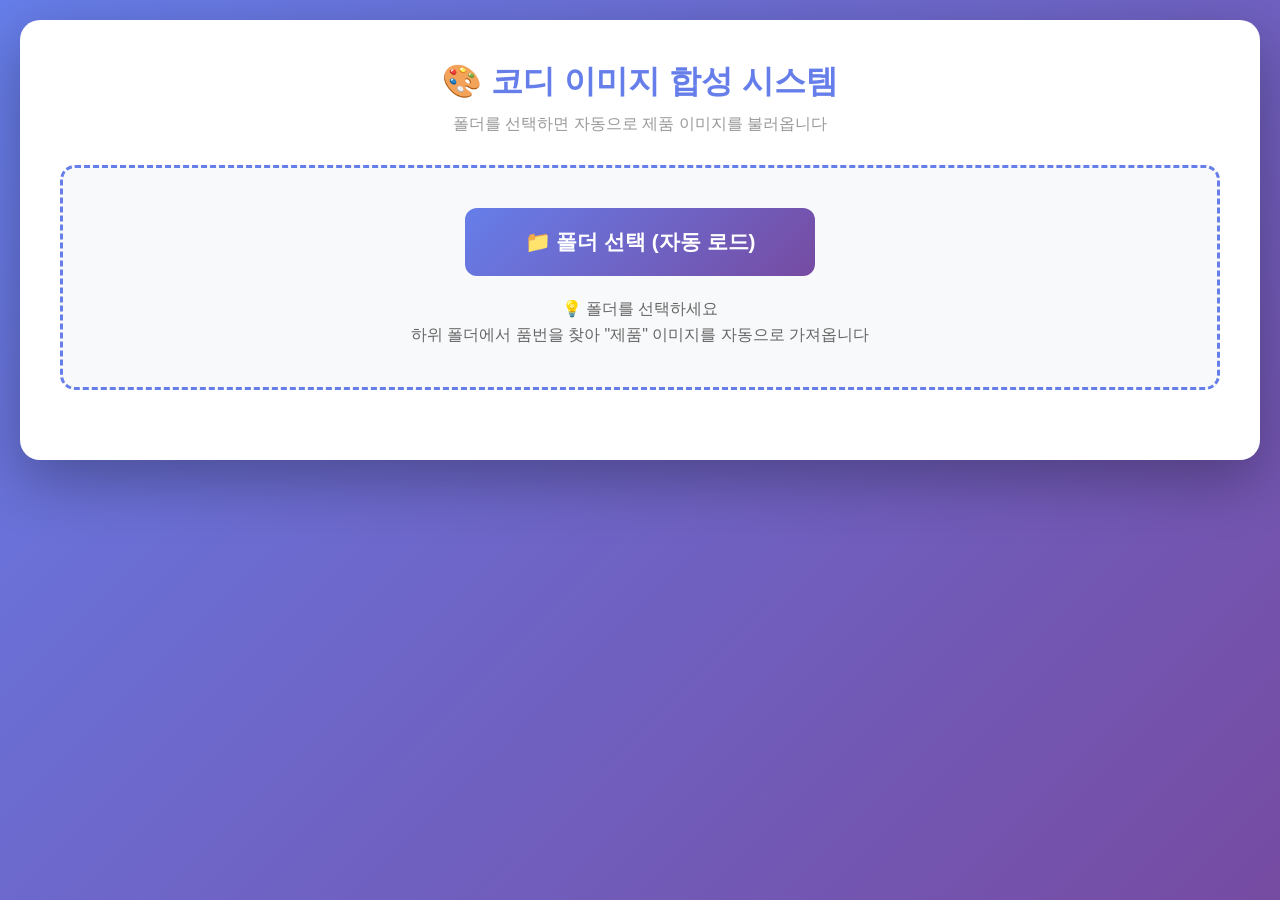
<file: coordination/coordination_final.html>
<!DOCTYPE html>
<html lang="ko">
<head>
    <meta charset="UTF-8">
    <meta name="viewport" content="width=device-width, initial-scale=1.0">
    <title>코디 이미지 합성 시스템</title>
    <style>
        * {
            margin: 0;
            padding: 0;
            box-sizing: border-box;
        }

        body {
            font-family: -apple-system, BlinkMacSystemFont, 'Segoe UI', sans-serif;
            background: linear-gradient(135deg, #667eea 0%, #764ba2 100%);
            min-height: 100vh;
            padding: 20px;
        }

        .container {
            max-width: 1600px;
            margin: 0 auto;
            background: white;
            border-radius: 20px;
            padding: 40px;
            box-shadow: 0 20px 60px rgba(0, 0, 0, 0.3);
        }

        h1 {
            text-align: center;
            color: #667eea;
            margin-bottom: 10px;
            font-size: 2em;
        }

        .subtitle {
            text-align: center;
            color: #999;
            margin-bottom: 30px;
        }

        .upload-section {
            background: #f8f9fa;
            border-radius: 15px;
            padding: 40px;
            margin-bottom: 30px;
            text-align: center;
            border: 3px dashed #667eea;
        }

        .upload-button {
            background: linear-gradient(135deg, #667eea 0%, #764ba2 100%);
            color: white;
            padding: 20px 60px;
            border: none;
            border-radius: 12px;
            font-size: 1.3em;
            font-weight: 700;
            cursor: pointer;
            transition: transform 0.2s;
            display: inline-block;
        }

        .upload-button:hover {
            transform: translateY(-3px);
            box-shadow: 0 5px 20px rgba(102, 126, 234, 0.5);
        }

        input[type="file"] {
            display: none;
        }

        .upload-info {
            margin-top: 20px;
            color: #666;
            font-size: 1em;
            line-height: 1.6;
        }

        .selection-area {
            display: grid;
            grid-template-columns: 1fr 500px;
            gap: 40px;
        }

        .images-section {
            overflow-y: auto;
            max-height: 80vh;
            padding-right: 10px;
        }

        .category-section {
            margin-bottom: 40px;
        }

        .category-title {
            font-size: 1.3em;
            font-weight: 700;
            color: #667eea;
            margin-bottom: 20px;
            padding-bottom: 10px;
            border-bottom: 3px solid #667eea;
        }

        .images-grid {
            display: grid;
            grid-template-columns: repeat(auto-fill, minmax(150px, 1fr));
            gap: 20px;
        }

        .image-card {
            position: relative;
            border: 4px solid #e0e0e0;
            border-radius: 15px;
            overflow: hidden;
            cursor: pointer;
            transition: all 0.3s;
            background: white;
        }

        .image-card:hover {
            transform: translateY(-5px);
            box-shadow: 0 10px 25px rgba(0,0,0,0.2);
            border-color: #667eea;
        }

        .image-card.selected {
            border-color: #667eea;
            box-shadow: 0 0 25px rgba(102, 126, 234, 0.8);
        }

        .image-card img {
            width: 100%;
            height: 200px;
            object-fit: cover;
        }

        .image-info {
            padding: 12px;
            background: white;
            text-align: center;
        }

        .product-code {
            font-weight: 700;
            color: #333;
            font-size: 0.9em;
            margin-bottom: 4px;
        }

        .category-name {
            font-size: 0.8em;
            color: #999;
        }

        .select-badge {
            position: absolute;
            top: 10px;
            right: 10px;
            background: #667eea;
            color: white;
            padding: 8px 16px;
            border-radius: 25px;
            font-size: 0.9em;
            font-weight: 700;
            display: none;
        }

        .image-card.selected .select-badge {
            display: block;
        }

        .preview-section {
            position: sticky;
            top: 20px;
        }

        .preview-header {
            font-size: 1.4em;
            font-weight: 700;
            margin-bottom: 15px;
            color: #333;
        }

        .selected-count {
            color: #667eea;
            font-size: 1.1em;
            margin-bottom: 20px;
            font-weight: 600;
        }

        .selected-list {
            background: #f8f9fa;
            border-radius: 15px;
            padding: 20px;
            min-height: 200px;
            max-height: 400px;
            overflow-y: auto;
            margin-bottom: 25px;
        }

        .selected-item {
            background: white;
            border-radius: 12px;
            padding: 15px;
            margin-bottom: 15px;
            border: 2px solid #e0e0e0;
        }

        .selected-item-header {
            display: flex;
            align-items: center;
            gap: 15px;
            margin-bottom: 15px;
        }

        .selected-item img {
            width: 70px;
            height: 93px;
            object-fit: cover;
            border-radius: 8px;
        }

        .selected-item-info {
            flex: 1;
        }

        .selected-item-code {
            font-weight: 700;
            font-size: 1em;
            color: #667eea;
            margin-bottom: 4px;
        }

        .selected-item-category {
            font-size: 0.85em;
            color: #999;
        }

        .selected-item-remove {
            background: #fa709a;
            color: white;
            border: none;
            border-radius: 50%;
            width: 32px;
            height: 32px;
            cursor: pointer;
            font-size: 20px;
            line-height: 1;
            transition: transform 0.2s;
        }

        .selected-item-remove:hover {
            transform: scale(1.15);
        }

        .layer-controls {
            background: #f0f0f0;
            border-radius: 10px;
            padding: 15px;
        }

        .control-group {
            margin-bottom: 15px;
        }

        .control-group:last-child {
            margin-bottom: 0;
        }

        .control-label {
            display: flex;
            justify-content: space-between;
            font-size: 0.85em;
            color: #555;
            margin-bottom: 8px;
            font-weight: 600;
        }

        .control-value {
            color: #667eea;
            font-weight: 700;
        }

        input[type="range"] {
            width: 100%;
            height: 6px;
            border-radius: 5px;
            background: #ddd;
            outline: none;
        }

        input[type="range"]::-webkit-slider-thumb {
            -webkit-appearance: none;
            appearance: none;
            width: 18px;
            height: 18px;
            border-radius: 50%;
            background: #667eea;
            cursor: pointer;
        }

        .filter-grid {
            display: grid;
            grid-template-columns: 1fr 1fr;
            gap: 12px;
        }

        .composite-preview {
            background: #f8f9fa;
            border-radius: 15px;
            padding: 25px;
            text-align: center;
            margin-bottom: 25px;
            min-height: 300px;
            border: 3px solid #e0e0e0;
        }

        .composite-preview img {
            max-width: 100%;
            max-height: 500px;
            border-radius: 12px;
            box-shadow: 0 5px 20px rgba(0,0,0,0.15);
        }

        .composite-placeholder {
            padding: 120px 20px;
            color: #bbb;
            font-size: 1.2em;
        }

        .button-group {
            display: flex;
            flex-direction: column;
            gap: 15px;
        }

        .btn {
            padding: 20px;
            border: none;
            border-radius: 12px;
            font-size: 1.1em;
            cursor: pointer;
            transition: all 0.2s;
            font-weight: 700;
        }

        .btn:hover {
            transform: translateY(-2px);
            box-shadow: 0 5px 20px rgba(0,0,0,0.2);
        }

        .btn-primary {
            background: linear-gradient(135deg, #667eea 0%, #764ba2 100%);
            color: white;
        }

        .btn-success {
            background: linear-gradient(135deg, #43e97b 0%, #38f9d7 100%);
            color: white;
        }

        .btn-warning {
            background: linear-gradient(135deg, #fa709a 0%, #fee140 100%);
            color: white;
        }

        .status-message {
            margin-top: 15px;
            padding: 15px;
            border-radius: 10px;
            text-align: center;
            font-size: 0.95em;
            font-weight: 600;
        }

        .status-success {
            background: #d4edda;
            color: #155724;
        }

        .status-error {
            background: #f8d7da;
            color: #721c24;
        }

        .empty-state {
            text-align: center;
            padding: 60px 20px;
            color: #bbb;
            font-size: 1.05em;
        }

        .hidden {
            display: none;
        }
    </style>
</head>
<body>
    <div class="container">
        <h1>🎨 코디 이미지 합성 시스템</h1>
        <p class="subtitle">폴더를 선택하면 자동으로 제품 이미지를 불러옵니다</p>

        <!-- Upload Section -->
        <div class="upload-section" id="uploadSection">
            <label for="folderInput" class="upload-button">
                📁 폴더 선택 (자동 로드)
            </label>
            <input type="file" id="folderInput" webkitdirectory directory multiple>
            <div class="upload-info">
                💡 폴더를 선택하세요<br>
                하위 폴더에서 품번을 찾아 "제품" 이미지를 자동으로 가져옵니다
            </div>
        </div>

        <div class="selection-area hidden" id="selectionArea">
            <!-- Left: Image Selection -->
            <div class="images-section">
                <!-- Quick Navigation -->
                <div style="position: sticky; top: 0; background: white; z-index: 10; padding: 15px 0; margin-bottom: 20px; border-bottom: 2px solid #eee;">
                    <div style="display: flex; gap: 10px; flex-wrap: wrap;">
                        <button onclick="scrollToCategory('top')" style="flex: 1; min-width: 100px; padding: 12px 20px; background: linear-gradient(135deg, #667eea 0%, #764ba2 100%); color: white; border: none; border-radius: 8px; font-weight: 600; cursor: pointer; transition: transform 0.2s;" onmouseover="this.style.transform='translateY(-2px)'" onmouseout="this.style.transform='translateY(0)'">
                            👔 상의
                        </button>
                        <button onclick="scrollToCategory('bottom')" style="flex: 1; min-width: 100px; padding: 12px 20px; background: linear-gradient(135deg, #43e97b 0%, #38f9d7 100%); color: white; border: none; border-radius: 8px; font-weight: 600; cursor: pointer; transition: transform 0.2s;" onmouseover="this.style.transform='translateY(-2px)'" onmouseout="this.style.transform='translateY(0)'">
                            👖 하의
                        </button>
                        <button onclick="scrollToCategory('dress')" style="flex: 1; min-width: 100px; padding: 12px 20px; background: linear-gradient(135deg, #fa709a 0%, #fee140 100%); color: white; border: none; border-radius: 8px; font-weight: 600; cursor: pointer; transition: transform 0.2s;" onmouseover="this.style.transform='translateY(-2px)'" onmouseout="this.style.transform='translateY(0)'">
                            👗 원피스
                        </button>
                    </div>
                </div>
                <div id="imagesSection"></div>
            </div>

            <!-- Right: Preview & Controls -->
            <div class="preview-section">
                <div class="preview-header">선택된 이미지</div>
                <div class="selected-count" id="selectedCount">0개 선택됨</div>
                <div class="selected-list" id="selectedList">
                    <div class="empty-state">이미지를 선택해주세요</div>
                </div>

                <div class="composite-preview" id="compositePreview">
                    <div class="composite-placeholder">합성하기를 클릭하세요</div>
                </div>

                <div style="margin-bottom: 20px; background: #f8f9fa; padding: 15px; border-radius: 10px;">
                    <div style="display: flex; justify-content: space-between; margin-bottom: 8px;">
                        <span style="font-size: 0.9em; font-weight: 600; color: #555;">배경 제거 강도</span>
                        <span style="font-size: 0.9em; font-weight: 700; color: #667eea;" id="bgThresholdValue">200</span>
                    </div>
                    <input type="range" id="bgThreshold" min="150" max="250" step="5" value="200"
                           oninput="document.getElementById('bgThresholdValue').textContent = this.value"
                           style="width: 100%;">
                    <div style="font-size: 0.75em; color: #999; margin-top: 5px;">
                        낮을수록 더 많이 제거 (150-250)
                    </div>
                </div>

                <div class="button-group">
                    <button class="btn btn-primary" onclick="renderComposite()">🎨 합성하기</button>
                    <button class="btn btn-success" onclick="addToCart()">🛒 장바구니 추가</button>
                    <button class="btn btn-warning" onclick="clearSelection()">🗑️ 선택 초기화</button>
                </div>
                <div id="statusMessage"></div>

                <!-- 장바구니 섹션 -->
                <div style="margin-top: 30px; padding: 20px; background: #f8f9fa; border-radius: 10px;">
                    <div style="display: flex; justify-content: space-between; align-items: center; margin-bottom: 15px;">
                        <h3 style="margin: 0;">🛒 장바구니</h3>
                        <button class="btn btn-primary" onclick="sendToSlack()" style="padding: 10px 20px;">📤 코디완료 (슬랙전송)</button>
                    </div>
                    <div id="cartSection" style="max-height: 400px; overflow-y: auto;">
                        <div style="text-align: center; color: #999; padding: 20px;">장바구니가 비어있습니다</div>
                    </div>
                </div>
            </div>
        </div>
    </div>

    <script>
        // Category mapping
        const CATEGORY_MAP = {
            'BL': { type: 'top', name: '블라우스' },
            'CA': { type: 'top', name: '카디건' },
            'SW': { type: 'top', name: '스웨터' },
            'TS': { type: 'top', name: '티셔츠' },
            'JK': { type: 'top', name: '재킷' },
            'CT': { type: 'top', name: '코트' },
            'VT': { type: 'top', name: '조끼' },
            'PT': { type: 'bottom', name: '팬츠' },
            'SK': { type: 'bottom', name: '스커트' },
            'OP': { type: 'dress', name: '원피스' },
            'ST': { type: 'set', name: '셋업' }
        };

        // State
        let uploadedImages = [];
        let selectedImages = [];
        let layerSettings = {};
        let compositeDataURL = null;
        let cart = []; // 장바구니 (최대 20개)

        // Scroll to category
        function scrollToCategory(categoryKey) {
            const element = document.getElementById(`category-${categoryKey}`);
            if (element) {
                element.scrollIntoView({ behavior: 'smooth', block: 'start' });
            }
        }

        // Extract product code
        function extractProductCode(filepath) {
            const match = filepath.match(/([A-Z]{2}\d{2}[A-Z][A-Z]{2}\d{3})/);
            return match ? match[1] : null;
        }

        // Parse product code
        function parseProductCode(productCode) {
            const pattern = /^([A-Z]{2})(\d{2})([A-Z])([A-Z]{2})(\d{3})$/;
            const match = productCode.match(pattern);
            if (!match) return null;

            const [_, brand, year, season, categoryCode, serial] = match;
            const categoryInfo = CATEGORY_MAP[categoryCode];
            if (!categoryInfo) return null;

            return {
                productCode,
                categoryType: categoryInfo.type,
                categoryName: categoryInfo.name
            };
        }

        // Wait for DOM to be ready
        document.addEventListener('DOMContentLoaded', function() {
            console.log('DOM loaded, setting up folder upload...');

            // Folder upload
            const folderInput = document.getElementById('folderInput');

            if (!folderInput) {
                console.error('folderInput not found!');
                return;
            }

            console.log('folderInput found, adding event listener');

            folderInput.addEventListener('change', function(e) {
                console.log('Change event triggered!');
                const files = Array.from(e.target.files);

                console.log('Total files selected:', files.length);
                alert(`선택된 파일: ${files.length}개`);
                showStatus('📂 파일 스캔 중...', 'success');

                // Filter product images
                const productImages = files.filter(f => {
                    const isImage = f.type.startsWith('image/') || /\.(jpg|jpeg|png)$/i.test(f.name);
                    const hasProduct = f.name.includes('제품');
                    console.log(`File: ${f.name}, isImage: ${isImage}, hasProduct: ${hasProduct}`);
                    return isImage && hasProduct;
                });

                console.log('Filtered product images:', productImages.length);

                if (productImages.length === 0) {
                    showStatus('❌ "제품" 이미지를 찾을 수 없습니다', 'error');
                    alert('❌ "제품" 이미지를 찾을 수 없습니다');
                    console.error('No product images found. Check if filenames contain "제품"');
                    return;
                }

                showStatus(`📸 ${productImages.length}개 이미지 로딩 중...`, 'success');
                processImages(productImages);
            });
        });

        // Process images
        function processImages(files) {
            uploadedImages = [];
            let loaded = 0;

            console.log('Processing images, total:', files.length);

            files.forEach((file, index) => {
                const filepath = file.webkitRelativePath || file.name;
                const productCode = extractProductCode(filepath);
                const productInfo = productCode ? parseProductCode(productCode) : null;

                console.log(`Processing: ${filepath}, ProductCode: ${productCode}, Category: ${productInfo?.categoryName}`);

                const reader = new FileReader();
                reader.onload = function(e) {
                    uploadedImages.push({
                        id: index,
                        filename: file.name,
                        productCode: productCode || 'Unknown',
                        categoryName: productInfo ? productInfo.categoryName : 'Unknown',
                        categoryType: productInfo ? productInfo.categoryType : 'unknown',
                        dataUrl: e.target.result
                    });

                    loaded++;
                    console.log(`Loaded ${loaded}/${files.length}`);

                    if (loaded === files.length) {
                        console.log('All images loaded, rendering...');
                        console.log('Uploaded images:', uploadedImages);
                        renderImages();
                        showStatus(`✅ ${files.length}개 이미지 로드 완료!`, 'success');
                    }
                };
                reader.onerror = function(err) {
                    console.error('FileReader error:', err);
                };
                reader.readAsDataURL(file);
            });
        }

        // Render images
        function renderImages() {
            const section = document.getElementById('imagesSection');

            // Group by category
            const groups = {
                'top': { name: '상의', items: [] },
                'bottom': { name: '하의', items: [] },
                'dress': { name: '원피스', items: [] },
                'set': { name: '셋업', items: [] }
            };

            uploadedImages.forEach(img => {
                const cat = img.categoryType;
                if (groups[cat]) {
                    groups[cat].items.push(img);
                }
            });

            // Render HTML
            let html = '';
            for (const [key, group] of Object.entries(groups)) {
                if (group.items.length === 0) continue;

                html += `
                    <div class="category-section" id="category-${key}">
                        <div class="category-title">${group.name} (${group.items.length}개)</div>
                        <div class="images-grid">
                `;

                group.items.forEach(img => {
                    html += `
                        <div class="image-card" id="img-${img.id}" onclick="toggleImage(${img.id})">
                            <img src="${img.dataUrl}" alt="${img.filename}">
                            <div class="select-badge">✓ 선택됨</div>
                            <div class="image-info">
                                <div class="product-code">${img.productCode}</div>
                                <div class="category-name">${img.categoryName}</div>
                            </div>
                        </div>
                    `;
                });

                html += `</div></div>`;
            }

            section.innerHTML = html;
            document.getElementById('selectionArea').classList.remove('hidden');
        }

        // Toggle selection
        function toggleImage(imageId) {
            const img = uploadedImages.find(i => i.id === imageId);
            if (!img) return;

            const idx = selectedImages.findIndex(i => i.id === imageId);
            const el = document.getElementById(`img-${imageId}`);

            if (idx > -1) {
                selectedImages.splice(idx, 1);
                el.classList.remove('selected');
                delete layerSettings[imageId];
            } else {
                selectedImages.push(img);
                el.classList.add('selected');

                // Auto-adjust xoffset based on selection order
                const currentIndex = selectedImages.length; // 이미 선택된 개수
                let defaultXOffset = (currentIndex - 1) * 100; // 옆으로 배치

                layerSettings[imageId] = {
                    scale: 1.0, // 모두 같은 크기
                    xoffset: defaultXOffset,
                    yoffset: 0, // 모두 같은 높이
                    filters: { hue: 0, saturation: 100, brightness: 100, contrast: 100 }
                };
            }

            updateSelectedList();
        }

        // Update selected list
        function updateSelectedList() {
            const list = document.getElementById('selectedList');
            const count = document.getElementById('selectedCount');

            count.textContent = `${selectedImages.length}개 선택됨`;

            if (selectedImages.length === 0) {
                list.innerHTML = '<div class="empty-state">이미지를 선택해주세요</div>';
                return;
            }

            let html = '';
            selectedImages.forEach(img => {
                const s = layerSettings[img.id];
                html += `
                    <div class="selected-item">
                        <div class="selected-item-header">
                            <img src="${img.dataUrl}" alt="${img.filename}">
                            <div class="selected-item-info">
                                <div class="selected-item-code">${img.productCode}</div>
                                <div class="selected-item-category">${img.categoryName}</div>
                            </div>
                            <button class="selected-item-remove" onclick="toggleImage(${img.id})">×</button>
                        </div>
                        <div class="layer-controls">
                            <div class="control-group">
                                <div class="control-label">
                                    <span>크기 (Scale)</span>
                                    <span class="control-value" id="scale-${img.id}">${s.scale.toFixed(2)}</span>
                                </div>
                                <input type="range" min="0.1" max="2.0" step="0.01" value="${s.scale}"
                                       oninput="updateSetting(${img.id}, 'scale', parseFloat(this.value))">
                            </div>
                            <div class="control-group">
                                <div class="control-label">
                                    <span>위치 (Y Offset)</span>
                                    <span class="control-value" id="yoffset-${img.id}">${s.yoffset}</span>
                                </div>
                                <input type="range" min="-300" max="300" step="10" value="${s.yoffset}"
                                       oninput="updateSetting(${img.id}, 'yoffset', parseInt(this.value))">
                            </div>
                            <div class="control-group">
                                <div class="control-label"><span>컬러 필터</span></div>
                                <div class="filter-grid">
                                    <div>
                                        <div class="control-label">
                                            <span style="font-size:0.75em">색조</span>
                                            <span class="control-value" id="hue-${img.id}">${s.filters.hue}°</span>
                                        </div>
                                        <input type="range" min="0" max="360" step="1" value="${s.filters.hue}"
                                               oninput="updateFilter(${img.id}, 'hue', parseInt(this.value))">
                                    </div>
                                    <div>
                                        <div class="control-label">
                                            <span style="font-size:0.75em">채도</span>
                                            <span class="control-value" id="saturation-${img.id}">${s.filters.saturation}%</span>
                                        </div>
                                        <input type="range" min="0" max="200" step="1" value="${s.filters.saturation}"
                                               oninput="updateFilter(${img.id}, 'saturation', parseInt(this.value))">
                                    </div>
                                    <div>
                                        <div class="control-label">
                                            <span style="font-size:0.75em">밝기</span>
                                            <span class="control-value" id="brightness-${img.id}">${s.filters.brightness}%</span>
                                        </div>
                                        <input type="range" min="0" max="200" step="1" value="${s.filters.brightness}"
                                               oninput="updateFilter(${img.id}, 'brightness', parseInt(this.value))">
                                    </div>
                                    <div>
                                        <div class="control-label">
                                            <span style="font-size:0.75em">대비</span>
                                            <span class="control-value" id="contrast-${img.id}">${s.filters.contrast}%</span>
                                        </div>
                                        <input type="range" min="0" max="200" step="1" value="${s.filters.contrast}"
                                               oninput="updateFilter(${img.id}, 'contrast', parseInt(this.value))">
                                    </div>
                                </div>
                            </div>
                        </div>
                    </div>
                `;
            });

            list.innerHTML = html;
        }

        // Update settings
        function updateSetting(imageId, key, value) {
            if (layerSettings[imageId]) {
                layerSettings[imageId][key] = value;
                const displayValue = key === 'scale' ? value.toFixed(2) : value;
                document.getElementById(`${key}-${imageId}`).textContent = displayValue;
            }
        }

        function updateFilter(imageId, filterType, value) {
            if (layerSettings[imageId]) {
                layerSettings[imageId].filters[filterType] = value;
                const displayValue = filterType === 'hue' ? `${value}°` : `${value}%`;
                document.getElementById(`${filterType}-${imageId}`).textContent = displayValue;
            }
        }

        // Clear selection
        function clearSelection() {
            if (selectedImages.length === 0) return;
            if (!confirm('선택을 모두 초기화하시겠습니까?')) return;

            selectedImages.forEach(img => {
                document.getElementById(`img-${img.id}`).classList.remove('selected');
            });

            selectedImages = [];
            layerSettings = {};
            compositeDataURL = null;
            updateSelectedList();
            document.getElementById('compositePreview').innerHTML = '<div class="composite-placeholder">합성하기를 클릭하세요</div>';
            showStatus('선택이 초기화되었습니다', 'success');
        }

        // Load image
        function loadImage(dataUrl) {
            return new Promise((resolve, reject) => {
                const img = new Image();
                img.onload = () => resolve(img);
                img.onerror = reject;
                img.src = dataUrl;
            });
        }

        // Render composite (세로로 배치)
        async function renderComposite() {
            if (selectedImages.length === 0) {
                showStatus('❌ 이미지를 먼저 선택해주세요', 'error');
                return;
            }

            try {
                showStatus('🎨 합성 중...', 'success');
                console.log('Selected images:', selectedImages.length);

                // 카테고리별로 정렬 (상의 -> 하의 -> 원피스 -> 셋업)
                const sortOrder = { 'top': 1, 'bottom': 2, 'dress': 3, 'set': 4, 'unknown': 5 };
                const sortedImages = [...selectedImages].sort((a, b) => {
                    return sortOrder[a.categoryType] - sortOrder[b.categoryType];
                });

                console.log('Sorted images by category:', sortedImages.map(img => `${img.productCode} (${img.categoryType})`));

                // 모든 이미지 먼저 로드
                const loadedImages = [];
                for (const imgData of sortedImages) {
                    const img = await loadImage(imgData.dataUrl);
                    loadedImages.push(img);
                }

                // 모든 이미지 같은 너비로 맞추기 (세로 배치)
                const maxWidth = 600;
                let totalHeight = 0;

                const imageData = loadedImages.map(img => {
                    const aspect = img.width / img.height;
                    const drawW = maxWidth;
                    const drawH = maxWidth / aspect;
                    totalHeight += drawH;
                    return { img, drawW, drawH };
                });

                // 캔버스 생성
                const canvas = document.createElement('canvas');
                canvas.width = maxWidth;
                canvas.height = totalHeight;
                const ctx = canvas.getContext('2d');

                // 흰색 배경
                ctx.fillStyle = '#ffffff';
                ctx.fillRect(0, 0, maxWidth, totalHeight);

                // 이미지 세로로 배치
                let currentY = 0;
                imageData.forEach(({ img, drawW, drawH }) => {
                    ctx.drawImage(img, 0, currentY, drawW, drawH);
                    currentY += drawH;
                });

                console.log('All layers drawn, converting to data URL...');
                compositeDataURL = canvas.toDataURL('image/jpeg', 0.92);
                console.log('Composite created, length:', compositeDataURL.length);

                document.getElementById('compositePreview').innerHTML = `<img src="${compositeDataURL}" alt="합성 이미지">`;
                showStatus('✅ 합성 완료!', 'success');
            } catch (error) {
                console.error('Composite error:', error);
                showStatus('❌ 합성 실패: ' + error.message, 'error');
            }
        }

        // 장바구니에 추가
        function addToCart() {
            if (!compositeDataURL) {
                showStatus('❌ 먼저 합성하기를 클릭하세요', 'error');
                return;
            }

            if (cart.length >= 20) {
                showStatus('❌ 장바구니가 가득 찼습니다 (최대 20개)', 'error');
                return;
            }

            const productCodes = selectedImages.map(img => img.productCode).join(' + ');
            cart.push({
                id: Date.now(),
                imageDataUrl: compositeDataURL,
                productCodes: productCodes,
                timestamp: new Date().toLocaleString('ko-KR')
            });

            updateCartDisplay();
            showStatus(`✅ 장바구니에 추가됨 (${cart.length}/20)`, 'success');

            // 선택 초기화 (확인 없이)
            clearSelectionSilent();
        }

        // 조용히 초기화 (확인 없이)
        function clearSelectionSilent() {
            if (selectedImages.length === 0) return;

            selectedImages.forEach(img => {
                document.getElementById(`img-${img.id}`).classList.remove('selected');
            });

            selectedImages = [];
            layerSettings = {};
            compositeDataURL = null;
            updateSelectedList();
            document.getElementById('compositePreview').innerHTML = '<div class="composite-placeholder">합성하기를 클릭하세요</div>';
        }

        // 장바구니 표시 업데이트
        function updateCartDisplay() {
            const cartSection = document.getElementById('cartSection');
            if (cart.length === 0) {
                cartSection.innerHTML = '<div style="text-align: center; color: #999; padding: 20px;">장바구니가 비어있습니다</div>';
                return;
            }

            let html = `<div style="font-weight: 600; margin-bottom: 10px;">장바구니 (${cart.length}/20)</div>`;
            cart.forEach((item, index) => {
                html += `
                    <div style="border: 1px solid #eee; border-radius: 8px; padding: 10px; margin-bottom: 10px; background: white;">
                        <img src="${item.imageDataUrl}" style="width: 100%; border-radius: 4px; margin-bottom: 5px;">
                        <div style="font-size: 0.8em; color: #666;">코디 ${index + 1}</div>
                        <div style="font-size: 0.75em; color: #999;">${item.productCodes}</div>
                        <div style="font-size: 0.7em; color: #aaa;">${item.timestamp}</div>
                        <button onclick="removeFromCart(${index})" style="margin-top: 5px; padding: 5px 10px; background: #ff4444; color: white; border: none; border-radius: 4px; cursor: pointer; font-size: 0.8em;">삭제</button>
                    </div>
                `;
            });

            cartSection.innerHTML = html;
        }

        // 장바구니에서 제거
        function removeFromCart(index) {
            cart.splice(index, 1);
            updateCartDisplay();
            showStatus('장바구니에서 제거됨', 'success');
        }

        // 슬랙으로 전송
        async function sendToSlack() {
            if (cart.length === 0) {
                showStatus('❌ 장바구니가 비어있습니다', 'error');
                return;
            }

            const webhookUrl = prompt('슬랙 Webhook URL을 입력하세요:');
            if (!webhookUrl) return;

            try {
                showStatus('📤 슬랙 전송 중...', 'success');

                const message = {
                    text: `🎨 코디 완료 - ${cart.length}개의 코디`,
                    blocks: [
                        {
                            type: 'header',
                            text: {
                                type: 'plain_text',
                                text: `🎨 코디 완료 (${cart.length}개)`
                            }
                        }
                    ]
                };

                cart.forEach((item, index) => {
                    message.blocks.push({
                        type: 'section',
                        text: {
                            type: 'mrkdwn',
                            text: `*코디 ${index + 1}*\n${item.productCodes}\n${item.timestamp}`
                        }
                    });
                });

                const response = await fetch(webhookUrl, {
                    method: 'POST',
                    headers: { 'Content-Type': 'application/json' },
                    body: JSON.stringify(message)
                });

                if (response.ok) {
                    showStatus('✅ 슬랙 전송 완료!', 'success');
                    if (confirm('장바구니를 비우시겠습니까?')) {
                        cart = [];
                        updateCartDisplay();
                    }
                } else {
                    showStatus('❌ 슬랙 전송 실패', 'error');
                }
            } catch (error) {
                console.error('Slack error:', error);
                showStatus('❌ 슬랙 전송 실패: ' + error.message, 'error');
            }
        }

        // Download
        function downloadComposite() {
            if (!compositeDataURL) {
                showStatus('❌ 먼저 합성하기를 클릭하세요', 'error');
                return;
            }

            const link = document.createElement('a');
            link.download = `coordination_${Date.now()}.jpg`;
            link.href = compositeDataURL;
            link.click();
            showStatus('✅ 다운로드 완료!', 'success');
        }

        // Show status
        function showStatus(message, type) {
            const el = document.getElementById('statusMessage');
            el.className = `status-message status-${type}`;
            el.textContent = message;
            if (!message.includes('중')) {
                setTimeout(() => {
                    el.textContent = '';
                    el.className = '';
                }, 3000);
            }
        }
    </script>
</body>
</html>
</file>
